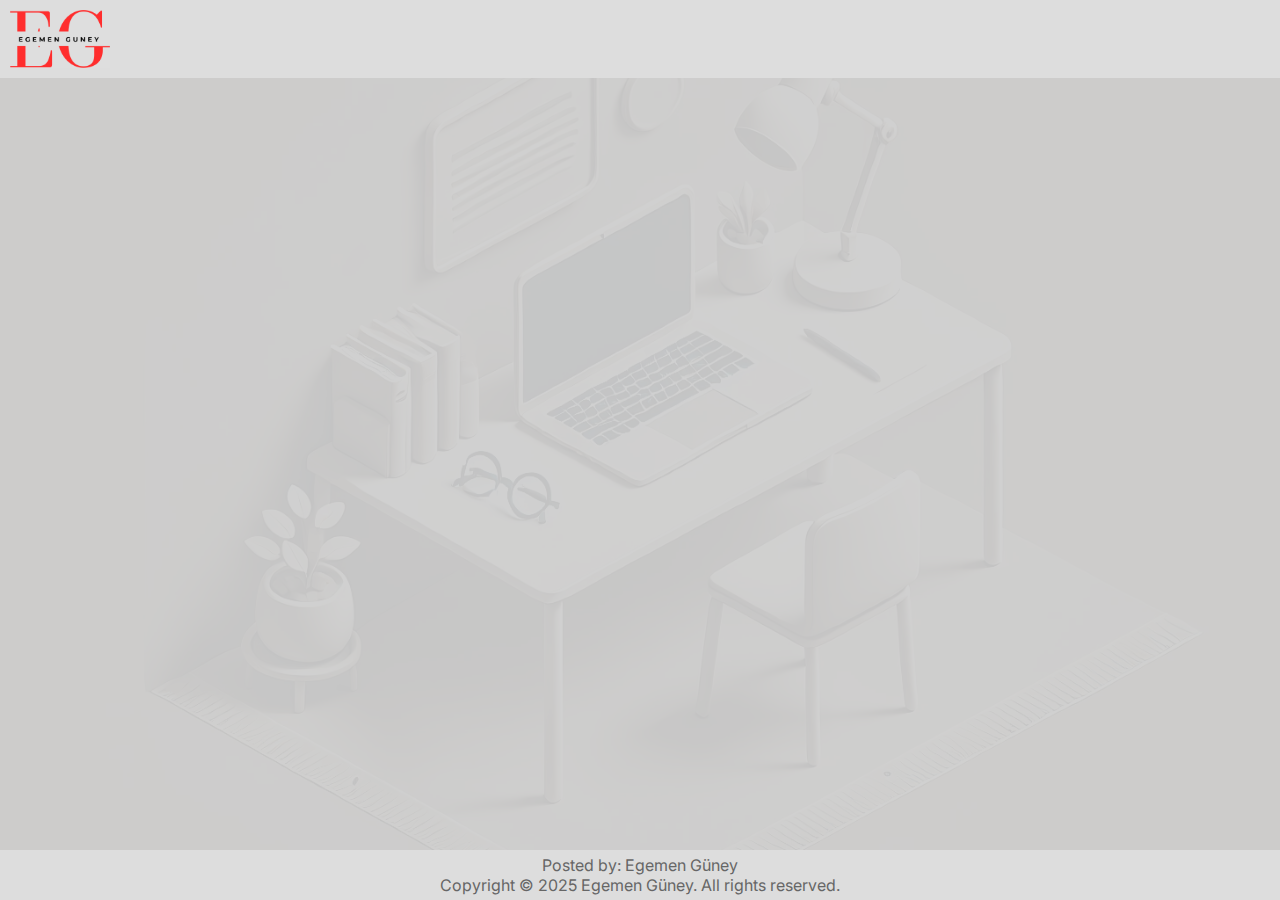
<file: index.html>
<!DOCTYPE html>
<html lang="en">
<head>
    <title>Personal Portfolio Page of Egemen Güney</title>
    <meta charset="UTF-8">
    <meta name="viewport" content="width=device-width, initial-scale=1.0">
    <meta description="A personal portfolio website showcasing my projects, skills, and life.">
    <meta name="keywords" content="portfolio, web development, projects, skills, Egemen Güney">
    <meta name="author" content="Egemen Güney">
    <link rel="icon" href="images/icons/favicon.ico" type="image/x-icon">
    <link rel="icon" href="images/icons/favicon-16x16.png" type="image/png" sizes="16x16">
    <link rel="icon" href="images/icons/favicon-32x32.png" type="image/png" sizes="32x32">
    <link rel="apple-icon" href="images/icons/apple-touch-icon.png" type="image/x-icon">
    <link rel="icon" href="images/icons/android-chrome-192x192.png" type="image/png" sizes="192x192">
    <link rel="icon" href="images/icons/android-chrome-512x512.png" type="image/png" sizes="512x512">
    <link rel="stylesheet" href="style.css">
</head>
<body>
    <div class="container">
        <div class="header">
            <img src="images/logo/logo-ddd.png" alt="Egemen Güney Logo" class="logo">

        </div>
        
        <!--
        <div class="main">
            <h1 class="intro">Hey there, <span id="name-highlight">I'm Egemen!</span><span class="wave"> 👋</span></h1>
            <p class="tagline">A passionate student and developer.</p>
        </div>
        -->

        <div class="footer">
            <p>Posted by: Egemen Güney</p>
            <p>Copyright &copy 2025 Egemen Güney. All rights reserved.</p>
        </div>
    </div>
    <script src="script.js"></script>
</body>
</html>
</file>
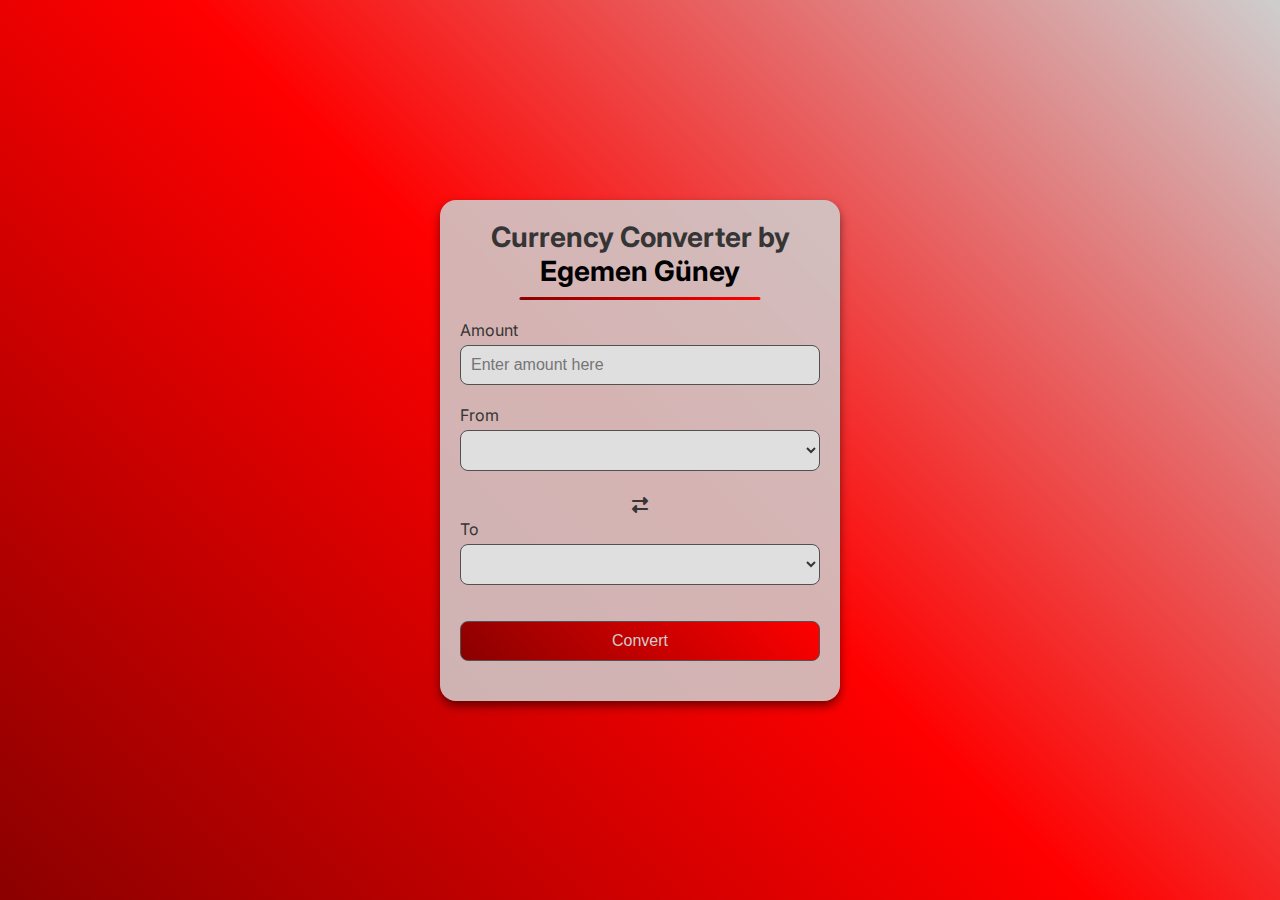
<file: docs/currency-converter/index.html>
<!DOCTYPE html>
<html lang="en">
<head>
    <meta charset="UTF-8">
    <meta name="viewport" content="width=device-width, initial-scale=1.0">
    <meta description="Currency Converter by Egemen Güney - Convert between hundreds of currencies!">
    <meta name="keywords" content="currency, converter, api, finance">
    <meta name="author" content="Egemen Güney">
    <link rel="icon" href="images/icons/favicon.ico" type="image/x-icon">
    <link rel="icon" href="images/icons/favicon-16x16.png" type="image/png" sizes="16x16">
    <link rel="icon" href="images/icons/favicon-32x32.png" type="image/png" sizes="32x32">
    <link rel="apple-icon" href="images/icons/apple-touch-icon.png" type="image/x-icon">
    <link rel="icon" href="images/icons/android-chrome-192x192.png" type="image/png" sizes="192x192">
    <link rel="icon" href="images/icons/android-chrome-512x512.png" type="image/png" sizes="512x512">
    <title>Currency Converter by Egemen Güney</title>
    <link rel="stylesheet" href="style.css">
    <link rel="stylesheet" href="https://cdnjs.cloudflare.com/ajax/libs/font-awesome/6.7.2/css/all.min.css" 
    integrity="sha512-Evv84Mr4kqVGRNSgIGL/F/aIDqQb7xQ2vcrdIwxfjThSH8CSR7PBEakCr51Ck+w+/U6swU2Im1vVX0SVk9ABhg==" 
    crossorigin="anonymous" referrerpolicy="no-referrer" />
</head>
<body>
    <div class="container">
        <h1> Currency Converter by <span id="name-highlight">Egemen Güney</span></h1>

        <!-- CONVERTER FORM -->
        <form id="converter">
            <div class="form-group">
                <label for="amount">Amount</label>
                <input type="number" id="amount" placeholder="Enter amount here" required>
            </div>

            <div class="form-group">
                <label for="from">From</label>
                <select id="from"> <!-- api --> </select>
            </div>
            <div class="switch">
                <i class="fas fa-exchange-alt" id="switch-button" title="Swap currencies"></i>
            </div>
            <div class="form-group">
                <label for="to">To</label>
                <select id="to"> <!-- api --> </select>
            </div>

            <button type="submit">Convert</button>
        </form>

        <div id="result"> <!-- conversion result --> </div>
    </div>
    <script src="script.js"></script>
</body>
</html>
</file>
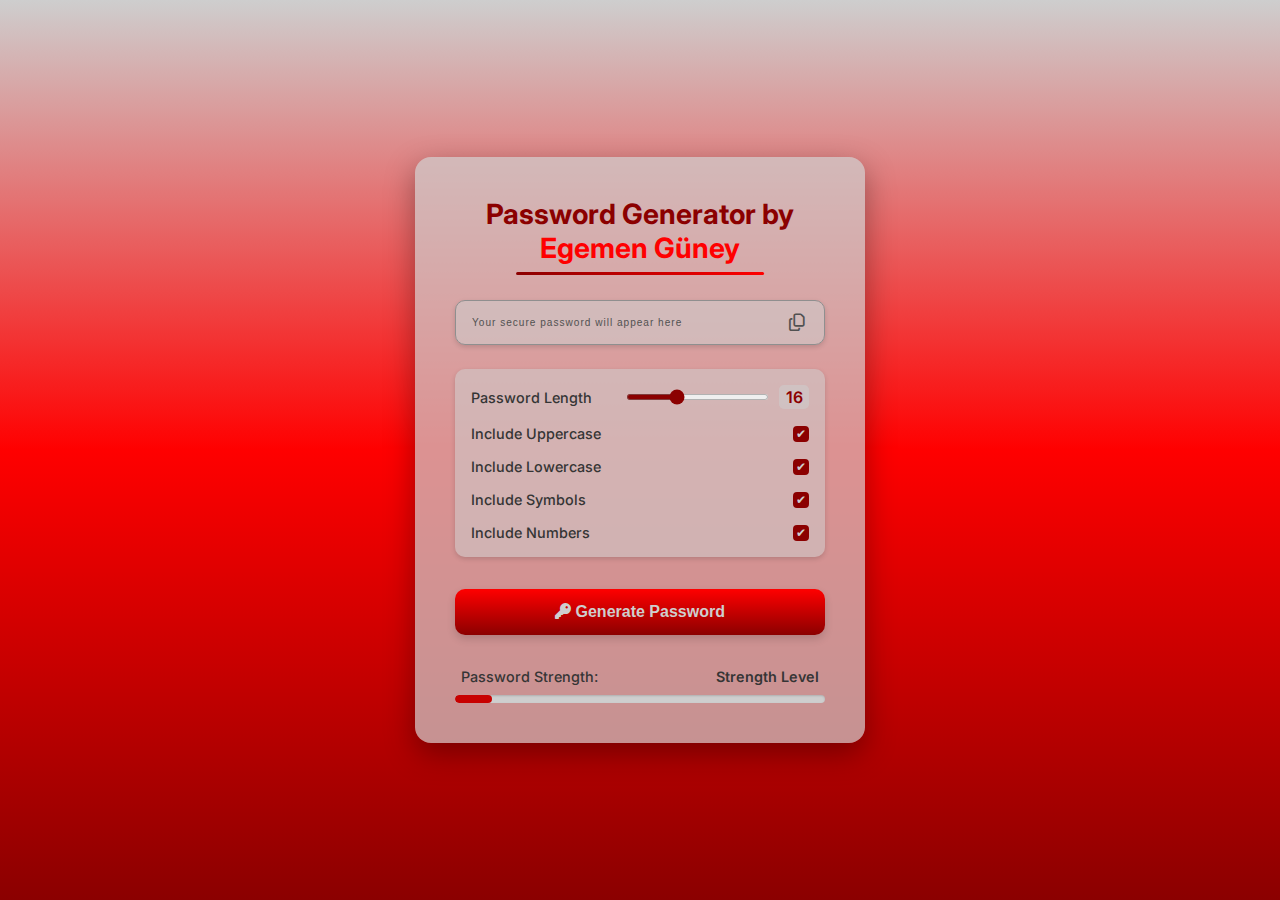
<file: docs/password-generator/index.html>
<!DOCTYPE html>
<html lang="en">
<head>
    <meta charset="UTF-8">
    <meta name="viewport" content="width=device-width, initial-scale=1.0">
    <meta description="Password Generator by Egemen Güney - Generate strong passwords!">
    <meta name="keywords" content="password, generator, strong">
    <meta name="author" content="Egemen Güney">
    <link rel="icon" href="images/icons/favicon.ico" type="image/x-icon">
    <link rel="icon" href="images/icons/favicon-16x16.png" type="image/png" sizes="16x16">
    <link rel="icon" href="images/icons/favicon-32x32.png" type="image/png" sizes="32x32">
    <link rel="apple-icon" href="images/icons/apple-touch-icon.png" type="image/x-icon">
    <link rel="icon" href="images/icons/android-chrome-192x192.png" type="image/png" sizes="192x192">
    <link rel="icon" href="images/icons/android-chrome-512x512.png" type="image/png" sizes="512x512">
    <title>Password Generator by Egemen Güney</title>
    <link rel="stylesheet" href="style.css">
    <link rel="stylesheet" href="https://cdnjs.cloudflare.com/ajax/libs/font-awesome/6.7.2/css/all.min.css" 
    integrity="sha512-Evv84Mr4kqVGRNSgIGL/F/aIDqQb7xQ2vcrdIwxfjThSH8CSR7PBEakCr51Ck+w+/U6swU2Im1vVX0SVk9ABhg==" 
    crossorigin="anonymous" referrerpolicy="no-referrer" />
</head>
<body>
    <div class="container">
        <h1>Password Generator by <span class="name-highlight">Egemen Güney</span></h1>
        
        <!--- PASSWORD -->
        <div class="password-container">
            <input type="text" id="password" readonly value="Your secure password will appear here">
            <i class="far fa-copy" id="copy-button" title="Copy to clipboard"></i>
        </div>

        <!-- OPTIONS -->
        <div class="options">
            <!-- LENGTH-->
            <div class="option">
                <label for="length">Password Length</label>
                <div class="range-container">
                    <input type="range" id="length" value="16" min="8" max="32">
                    <span id="length-value">16</span>
                </div>
            </div>
            <!-- UPPERCASE -->
            <div class="option">
                <label for="uppercase">Include Uppercase</label>
                <input type="checkbox" id="uppercase" checked>
            </div>
            <!-- LOWERCASE -->
            <div class="option">
                <label for="lowercase">Include Lowercase</label>
                <input type="checkbox" id="lowercase" checked>
            </div>
            <!-- SYMBOLS -->
            <div class="option">
                <label for="symbols">Include Symbols</label>
                <input type="checkbox" id="symbols" checked>
            </div>
            <!-- NUMBERS -->
            <div class="option">
                <label for="numbers">Include Numbers</label>
                <input type="checkbox" id="numbers" checked>
            </div>
        </div>

        <!-- GENERATE BUTTON -->
        <button id="generate-button"><i class="fas fa-key"></i> Generate Password</button>

        <!-- STRENGTH -->
         <div class="strength-container">
            <p>Password Strength: <span id="strength-level">Strength Level</span></p>
            <div class="strength-bar">
                <div class="strength"><!-- strength bar--></div>
            </div>
         </div>
    </div>
    <script src="script.js"></script>
</body>
</html>
</file>
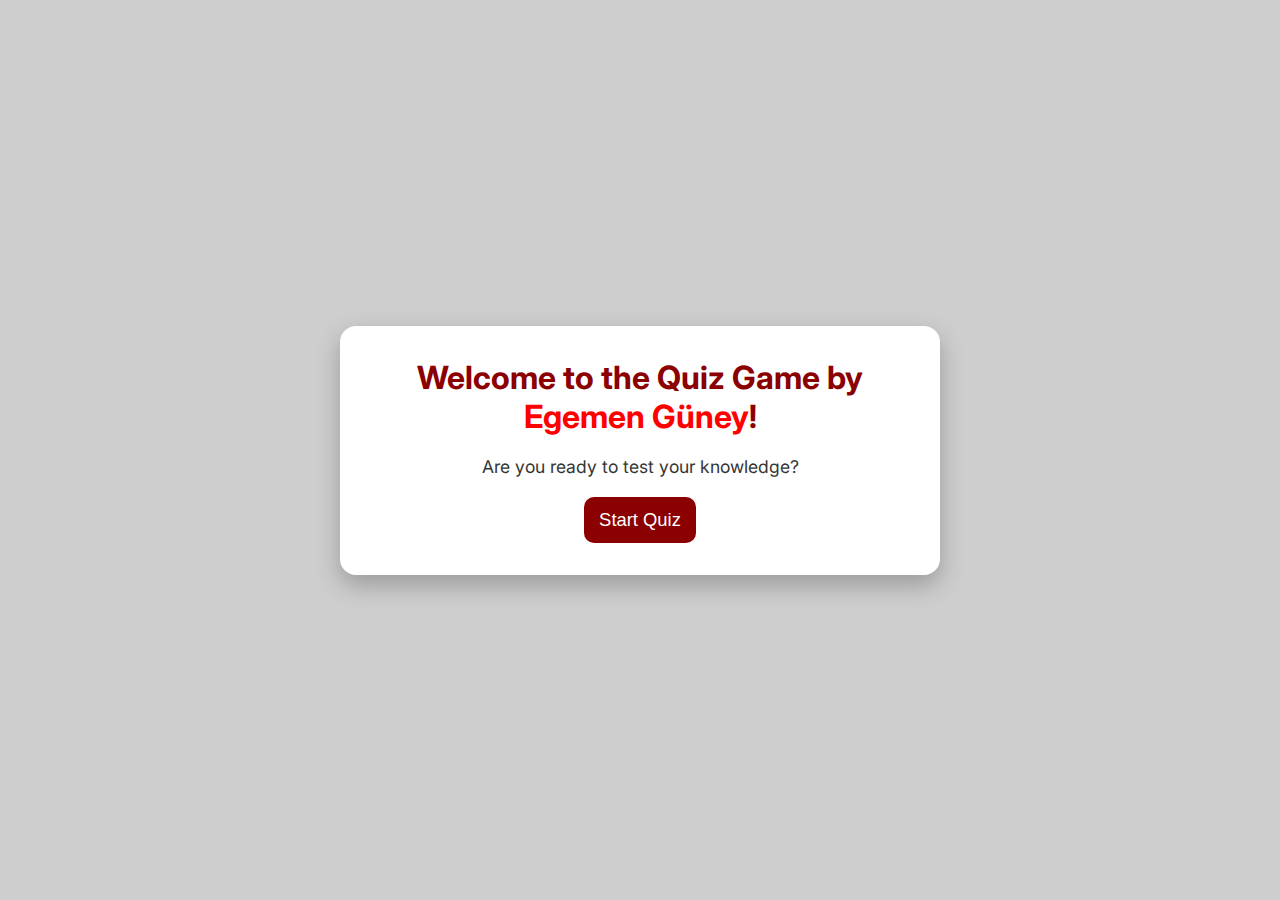
<file: docs/quiz-game/index.html>
<!DOCTYPE html>
<html lang="en">
<head>
    <meta charset="UTF-8">
    <meta name="viewport" content="width=device-width, initial-scale=1.0">
    <meta description="Quiz Game by Egemen Güney - Test your knowledge with a fun quiz game!">
    <meta name="keywords" content="quiz, game, knowledge, test, fun, interactive">
    <meta name="author" content="Egemen Güney">
    <link rel="icon" href="images/icons/favicon.ico" type="image/x-icon">
    <link rel="icon" href="images/icons/favicon-16x16.png" type="image/png" sizes="16x16">
    <link rel="icon" href="images/icons/favicon-32x32.png" type="image/png" sizes="32x32">
    <link rel="apple-icon" href="images/icons/apple-touch-icon.png" type="image/x-icon">
    <link rel="icon" href="images/icons/android-chrome-192x192.png" type="image/png" sizes="192x192">
    <link rel="icon" href="images/icons/android-chrome-512x512.png" type="image/png" sizes="512x512">
    <title>Quiz Game by Egemen Güney</title>
    <link rel="stylesheet" href="style.css">
</head>
<body>
    <div class="container">
        <!-- START SCREEN -->
        <div class="screen active" id="start-screen">
            <h1>Welcome to the Quiz Game by <span class="name-highlight">Egemen Güney</span>!</h1>
            <p>Are you ready to test your knowledge?</p>
            <button id="start-button">Start Quiz</button>
        </div>

        <!-- QUESTION SCREEN -->
        <div class="screen" id="questions">
            <div class="question-header">
                <h2 id="question-text">Question goes here</h2>
                <div class="quiz-stats">
                    <p>Question <span id="question-num">1</span> of <span id="total-questions">5</span></p>
                    <p>Score: <span id="score">0</span></p>
                    <!-- Best score implementation later? -->
                </div>
            </div>

            <div class="answers" id="answers">
                <button class="answer-button" id="answer1">Answer 1</button>
                <button class="answer-button" id="answer2">Answer 2</button>
                <button class="answer-button" id="answer3">Answer 3</button>
                <button class="answer-button" id="answer4">Answer 4</button>
            </div>

            <div class="progress-bar">
                <div class="progress" id="progress">
                    <!-- progress bar -->
                </div>
            </div>

            <div class="quit-or-skip">
                <button id="quit-button">Quit</button>
                <button id="skip-button">Skip to End</button>
            </div>
        </div>

        <!-- END SCREEN -->
        <div class="screen" id="end-screen">
            <h1>Quiz Results:</h1>
            <div class="results">
                <p>Your score is <span id="final-score">0</span> out of <span id="max-score">5</span></p>
                <div class="result-message" id="result-message">
                    <h3>Good job!</h3>
                </div>
            </div>
            <button id="home-button">Home</button>
            <button id="restart-button">Restart Quiz</button>
        </div>

        <!-- QUIT SCREEN -->
        <div class="screen" id="quit-screen">
            <h1 id="quit-text">Are you sure you want to quit?</h1>
            <p>Your current progress will be lost.</p>
            <button id="confirm-quit-button">Confirm, quit</button>
            <button id="cancel-quit-button">Cancel</button>
        </div>

        <!-- SKIP SCREEN -->
        <div class="screen" id="skip-screen">
            <h1 id="skip-text">Are you sure you want to skip to the end?</h1>
            <p>Only your progress up to the last question you answered will be reflected on your results.</p>
            <button id="confirm-skip-button">Confirm, skip</button>
            <button id="cancel-skip-button">Cancel</button>
        </div>
    </div>
    <script src="script.js"></script>
</body>
</html>
</file>
<file: style.css>
@import url('https://fonts.googleapis.com/css2?family=Inter:wght@400;600;700&display=swap');

* {
    margin: 0;
    padding: 0;
    box-sizing: border-box;
}

:root {
    --text-primary: #353535;
    --text-secondary: #666;
    --text-tertiary: #999;
    --primary: darkred;
    --secondary: red;
    --background-primary: #cecece;
    --background-secondary: #ddd;
}

body {
    font-family: 'Inter', 'Arial', sans-serif;
    font-optical-sizing: auto;
    font-weight: 400;
    font-style: normal;
    color: var(--text-primary);
    /* background-color: var(--background-primary); */
    background-image: url(images/background/background9.webp);
    background-size: cover;       
    background-attachment: fixed; 
    background-position: center;  
    display: flex;
    justify-content: center;
    align-items: center;
    height: 100%;
    color: var(--text-primary);
}

.container {
    background-color: rgba(206, 206, 206, 0.95);
    position: relative;
    overflow: hidden;
    width: 100vw;
    height: 100vh;
    flex-grow: 1;
    display: flex;
    flex-direction: column;
    overflow-y: auto;
}

.header {
    text-align: center;
    margin-bottom: 2rem;
    background-color: var(--background-secondary);
    align-items: space-between;
    width: 100%;
    display: flex;
    justify-content: space-between;
    position: sticky;
    /* position: fixed; */
    /* position: relative; */
    top: 0;
    left: 0;
    right: 0;
    z-index: 9999;
}

.nav-container {
    align-items: center;
    display: flex;
    justify-content: center;
    width: 100%;
    color: var(--text-secondary);
}

.navbar {
    justify-content: space-evenly;
    display: flex;
    width: 100%;
}

.navs {
    list-style-type: none;
    flex: 1;
    text-align: center;
    display: flex;
    justify-content: space-between;
    padding-left: 4rem;
    padding-right: 4rem;
}

.navs a {
    text-decoration: none;
    color: var(--text-secondary);
    transition: all 0.25s ease;
    cursor: pointer;
}

.navs a:hover {
    color: var(--text-primary);
    font-size: 18px;
}

.navs a:focus {
    outline: 2px solid var(--primary);
    outline-offset: 4px;
}

.navs a.active::after {
    content: "";
    display: block;
    background: linear-gradient(to right, var(--primary), var(--secondary));
    height: 3px;
    width: 100%;
    border-radius: 5px;
}

/* CHECK LATER
.navs a.active:hover::after {
    
}
*/

.logo {
    width: 120px;
    padding: 10px;
} 

.main {
    padding: 10rem;
}

#home {
    padding-left: 6rem;
    padding-right: 6rem;
    display: flex;
    justify-content: space-between;
    align-items: center;
}

.intro {
    color: var(--primary);
    margin-bottom: 12px;
    font-size: 2.5rem;
}

#gradient-intro {
    background: linear-gradient(to right, var(--primary), var(--secondary));
    -webkit-background-clip: text;
    -webkit-text-fill-color: transparent;

    /* For Firefox */
    background-clip: text;
    color: transparent;
}

/*
#name-highlight {
    color: var(--secondary);
}
*/

.tagline {
    font-size: 1.2rem;
    letter-spacing: 3px;
    font-family: monospace;
    white-space: nowrap;
    overflow: hidden;
    border-right: 2px solid var(--text-primary);
    width: 100%;
    animation: typing 4.5s steps(35) forwards, blink 0.75s step-end infinite;
}

@keyframes typing {
  from { width: 0; }
}

@keyframes blink {
  50% { border-color: transparent; }
}

#wave {
    animation: wave-animation 2.5s infinite;
    display: inline-block;
    transform-origin: 70% 70%;
    font-size: 3rem;
}

@keyframes wave-animation {
    0% { transform: rotate(0.0deg) }
    10% { transform: rotate(14.0deg) }
    20% { transform: rotate(-8.0deg) }
    30% { transform: rotate(14.0deg) }
    40% { transform: rotate(-4.0deg) }
    50% { transform: rotate(10.0deg) }
    60% { transform: rotate(0.0deg) }
    100% { transform: rotate(0.0deg) }
}

#about-photo {
    width: 360px;
    height: 360px;
    object-fit: cover;
    border-radius: 50%;
    box-shadow: 0 4px 12px rgba(0, 0, 0, 0.4);
}

.page {
    display: none;
}

.page.active {
    display: block;
}

.footer {
    background-color: var(--background-secondary);
    color: var(--text-secondary);
    text-align: center;
    position: fixed;
    bottom: 0;
    padding: 5px;
    width: 100%;
}
</file>
<file: docs/currency-converter/style.css>
@import url('https://fonts.googleapis.com/css2?family=Inter:wght@400;600;700&display=swap');

* {
    margin: 0;
    padding: 0;
    box-sizing: border-box;
}

:root {
    --primary-bg: darkred;
    --secondary-bg: red;
    --tertiary-bg: #cecece;
    --text-color: #353535;
    --border-color: #515151;
    --accent-color: darkred;
    --accent-hover: red;
}

body {
    font-family: 'Inter', 'Arial', sans-serif;
    background: linear-gradient(45deg, var(--primary-bg), var(--secondary-bg), var(--tertiary-bg));
    display: flex;
    justify-content: center;
    align-items: center;
    min-height: 100vh;
    padding: 20px;
}

.container {
    width: 100%;
    max-width: 400px;
    /* background-color: var(--tertiary-bg); */
    background-color: #cececedd;
    padding: 20px;
    border-radius: 16px;
    box-shadow: 0 5px 10px rgba(0, 0, 0, 0.5);
}

h1 {
    text-align: center;
    color: var(--text-color);
    margin-bottom: 20px;
    position: relative;
    font-size: 1.75rem;
    padding-bottom: 12px;
}

#name-highlight {
    color: black;
}

h1::after {
    content: '';
    position: absolute;
    bottom: 0;
    left: 50%;
    transform: translateX(-50%);
    width: 67%;
    height: 3px;
    background: linear-gradient(90deg, var(--primary-bg), var(--secondary-bg));
    border-radius: 3px;
}

.form-group {
    margin-bottom: 20px;
}

label {
    display: block;
    margin-bottom: 5px;
    color: var(--text-color);
}

input, select {
    width: 100%;
    padding: 10px;
    background-color: #dfdfdf;
    border: 1px solid var(--border-color);
    border-radius: 8px;
    font-size: 1rem;
    color: var(--text-color);
}

input:focus, select:focus {
    outline: none;
    border-color: var(--accent-color);
    box-shadow: 0 0 0 2px rgba(255, 0, 0, 0.3);
    color: var(--text-color);
}

.switch {
    text-align: center;
    margin-top: 14px;
}

#switch-button {
    border-radius: 20px;
    transform: rotate(0deg);
    cursor: pointer;
    color: var(--text-color);
    transition: transform 0.45s ease, background-color 0.6s ease;
    padding: 6px;
}

#switch-button:hover {
    background-color: #ddd;
}

#switch-button.clicked {
    transform: rotate(180deg);
}

button {
    width: 100%;
    margin-top: 16px;
    border: 1px solid var(--border-color);
    background: linear-gradient(45deg, var(--accent-color), var(--accent-hover));
    border-radius: 8px;
    color: var(--tertiary-bg);
    padding: 10px;
    cursor: pointer;
    font-size: 1rem;
    transition: all 0.3s ease;
}

button:hover {
    transform: translateY(-4px);
    box-shadow: 0 5px 10px rgba(0, 0, 0, 0.3);
    color: white;
}

#result {
    margin-top: 20px;
    text-align: center;
    font-size: 1.25rem;
    color: var(--text-color);
}
</file>
<file: docs/password-generator/style.css>
@import url('https://fonts.googleapis.com/css2?family=Inter:wght@400;600;700&display=swap');

:root {
    --primary-color: darkred;
    --secondary-color: red;
    --tertiary-color: orange;
    --text-color: #515151;
    --background-color: #cecece;
    --weak-color: #c80000;
    --medium-color: #ffa500;
    --strong-color: #009600;
}

* {
    margin: 0;
    padding: 0;
    box-sizing: border-box;
}

body {
    font-family: 'Inter', 'Arial', sans-serif;
    font-optical-sizing: auto;
    font-weight: 400;
    font-style: normal;
    background: linear-gradient(to top, var(--primary-color), var(--secondary-color), var(--background-color));
    color: #353535;
    display: flex;
    justify-content: center;
    align-items: center;
    min-height: 100vh;
    padding: 1rem;
}

.container {
    background-color: #cececeb5;
    border-radius: 16px;
    box-shadow: 0 10px 30px rgba(0, 0, 0, 0.35);
    padding: 2.5rem;
    max-width: 450px;
    width: 90%;
}

h1 {
    text-align: center;
    margin-bottom: 25px;
    color: var(--primary-color);
    font-size: 1.75rem;
    padding-bottom: 10px;
    position: relative;
}

h1::after {
    content: '';
    position: absolute;
    bottom: 0;
    left: 50%;
    transform: translateX(-50%);
    width: 67%;
    height: 3px;
    background: linear-gradient(90deg, var(--primary-color), var(--secondary-color));
    border-radius: 3px;
}

.name-highlight {
    color: var(--secondary-color);
    font-weight: bold;
}

.password-container {
    margin-bottom: 24px;
    background-color: #cecece8a;
    border-radius: 10px;
    border: 1px solid #8f8f8f;
    overflow: hidden;
    box-shadow: 0px 2px 5px rgba(0, 0, 0, 0.15);
    display: flex;
    align-items: center;
    justify-content: space-between;
    padding: 0 1rem 0 0;
}

#password {
    width: 100%;
    border: none;
    background: transparent;
    padding: 1rem;
    padding-right: 50px;
    color: var(--text-color);
    letter-spacing: 1px;
    outline: none;
    border-radius: 10px;
    font-size: 0.63rem;
}

#copy-button {
    background-color: transparent;
    cursor: pointer;
    color: var(--text-color);
    font-size: 1.1rem; 
    width: 25px;
    height: 25px;
    align-items: center;
    display: flex;
    justify-content: center;
    border-radius: 50%;
}

#copy-button:hover {
    color: var(--primary-color);
}

.options {
    margin-bottom: 2rem;
    padding: 1rem;
    background-color: #cecece8a;
    border-radius: 10px;
    box-shadow: 0px 2px 5px rgba(0, 0, 0, 0.15);
}

.option {
    display: flex;
    align-items: center;
    justify-content: space-between;
    margin-bottom: 1rem;
}

.option:last-child {
    margin-bottom: 0;
}

.option label {
    font-size: 0.9rem;
    color: #353535;
    font-weight: 500;
}

.range-container {
    display: flex;
    align-items: center;
    gap: 10px;
    width: 54%;
}

input[type="range"] {
    accent-color: var(--primary-color);
    height: 6px;
    cursor: pointer;
    flex: 1;
}

input[type="checkbox"] {
    width: 16px;
    height: 16px;
    border: 2px solid var(--primary-color);
    appearance: none;
    border-radius: 4px;
    cursor: pointer;
    outline: none;
    position: relative;
    transition: all 0.3s;
}

input[type="checkbox"]:checked {
    background-color: var(--primary-color);
}

input[type="checkbox"]:checked::after {
    content: '\2714'; /* Checkmark character */
    position: absolute;
    color: var(--background-color);
    left: 50%;
    top: 50%;
    transform: translate(-50%, -50%);
    font-size: 12px;
}

#length-value {
    font-weight: 600;
    color: var(--primary-color);
    text-align: center;
    width: 30px;
    background-color: #cecece8a;
    border-radius: 5px;
    padding: 2px 5px;
}

button {
    width: 100%;
    padding: 14px;
    background: linear-gradient(to top, var(--primary-color), var(--secondary-color));
    color: var(--background-color);
    border-radius: 10px;
    border: none;
    font-size: 1rem;
    font-weight: 600;
    cursor: pointer;
    transition: all 0.3s;
    margin-bottom: 1.25rem;
    box-shadow: 0px 4px 8px rgba(0, 0, 0, 0.15);
}

button:hover {
    transform: translateY(-4px);
    box-shadow: 0px 8px 16px rgba(0, 0, 0, 0.3);
}

button:active {
    transform: translateY(0);
    box-shadow: 0px 4px 8px rgba(0, 0, 0, 0.15);
}

.strength-container {
    margin-top: 0.8rem;
}

.strength-container p {
    font-size: 0.9rem;
    color: #353535;
    padding: 0 6px;
    margin-bottom: 0.6rem;
    display: flex;
    justify-content: space-between;
    font-weight: 500;
}

#strength-level {
    color: #353535;
    font-weight: 600;
}

.strength-bar {
    height: 8px;
    background-color: var(--background-color);
    border-radius: 5px;
    overflow: hidden;
    margin-top: 0.5rem;
    box-shadow: inset 0px 1px 2px rgba(0, 0, 0, 0.15);
}

.strength {
    height: 100%;
    width: 0;
    min-width: 10%;
    background-color: var(--weak-color);
    transition: all 0.3s ease;
    border-radius: 5px;
}

/* RESPONSIVE STYLES */
@media (max-width: 768px) {
    .container {
        width: 95%;
        padding: 1.8rem;
    }

    h1 {
        font-size: 1.7rem;
    }

    .option label {
        font-size: 0.85rem;
    }
}
</file>
<file: docs/quiz-game/style.css>
@import url('https://fonts.googleapis.com/css2?family=Inter:wght@400;600;700&display=swap');

* {
    margin: 0;
    padding: 0;
    box-sizing: border-box;
}

body {
    /* font-family: Arial, sans-serif; */
    font-family: 'Inter', 'Arial', sans-serif;
    font-optical-sizing: auto;
    font-weight: 400;
    font-style: normal;
    background-color: #cecece;
    /* color: darkred; */
    display: flex;
    justify-content: center;
    align-items: center;
    min-height: 100vh;
    padding: 1rem;
}

.container {
    background-color: white;
    border-radius: 16px;
    box-shadow: 0 10px 25px rgba(0, 0, 0, 0.25);
    width: 100%;
    max-width: 600px;
    overflow: hidden;
    position: relative;
}

.screen {
    display: none;
    padding: 2rem;
    text-align: center;
}

.screen.active {
    display: block;
}

/* Start Screen */
#start-screen h1 {
    color: darkred;
    margin-bottom: 20px;
}

#start-screen p {
    font-size: 1.1rem;
    color: #353535;
    margin-bottom: 20px;
}

.name-highlight {
    font-weight: bold;
    color: red;
}

/* Question Screen */
.question-header {
    margin-bottom: 1rem;
}

#question-text {
    font-size: 1.4rem;
    margin-bottom: 1rem;
    color: #353535;
    line-height: 1.4;
}

.quiz-stats {
    display: flex;
    justify-content: space-between;
    color: #686868;
    margin-bottom: 10px;
}

.answers { /*container*/
    display: flex;
    flex-direction: column;
    gap: 10px;
    margin-bottom: 25px;
}

.answer-button {
    background-color: beige;
    color: #353535;
    border: 2px solid #7b7b7b;
    border-radius: 0.5rem;
    padding: 1rem;
    cursor: pointer;
    text-align: left;
    transition: all 0.35s ease;
    font-size: 0.85rem;
}

.answer-button:hover {
    background-color: rgb(220, 220, 200);
    border-color: rgb(63, 63, 63);
}

.answer-button.correct {
    background-color: #dbffd8;
    border-color: #4caf50;
    color: #4caf50;
}

.answer-button.incorrect {
    background-color: #ffd8d8;
    border-color: #d52323;
    color: #d52323;
}

.progress-bar { /*container*/
    height: 10px;
    background-color: beige;
    border-radius: 5px;
    overflow: hidden;
    margin-top: 10px; 
    margin-bottom: 25px;
}

.progress {
    height: 100%;
    background-color: darkred;
    width: 0%;
    transition: width 0.35s ease;
}

/* Quit Screen */
#quit-screen p {
    font-size: 1.1rem;
    color: #353535;
    margin-bottom: 20px;
}

#quit-text {
    color: darkred;
    font-size: 1.4rem;
    margin-bottom: 20px;
}

#confirm-quit-button {
    font-weight: bold;
}

/* Skip Screen */
#skip-screen p {
    font-size: 1.1rem;
    color: #353535;
    margin-bottom: 20px;
}

#skip-text {
    color: darkred;
    font-size: 1.4rem;
    margin-bottom: 20px;
}

#confirm-skip-button {
    font-weight: bold;
}

/* End Screen */
#end-screen h1 {
    color: darkred;
    margin-bottom: 20px;
}

.results { /*container*/
    background-color: beige;
    border-radius: 10px;
    padding: 20px;
    margin-bottom: 20px;
}

.results p {
    font-size: 1.1rem;
    color: #353535;
    margin-bottom: 1rem;
}

#result-message {
    font-size: 1.3rem;
    color: darkred;
}

/* Buttons */
button {
    background-color: darkred;
    font-size: 1.15rem;
    color: white;
    border: none;
    border-radius: 10px;
    padding: 12px 15px;
    cursor: pointer;
    transition: background-color 0.35s ease;
}

button:hover {
    background-color: rgb(112, 0, 0);
}

/* RESPONSIVE STYLES */
@media (max-width: 500px) {
    .screen {
        padding: 1rem;
    }

    .screen h1 {
        font-size: 1.5rem;
    }

    #question-text {
        font-size: 1.2rem;
    }

    .answer-button {
        padding: 0.75rem;
    }

    button {
        padding: 10px 12px;
        font-size: 1rem;
    }
}
</file>
